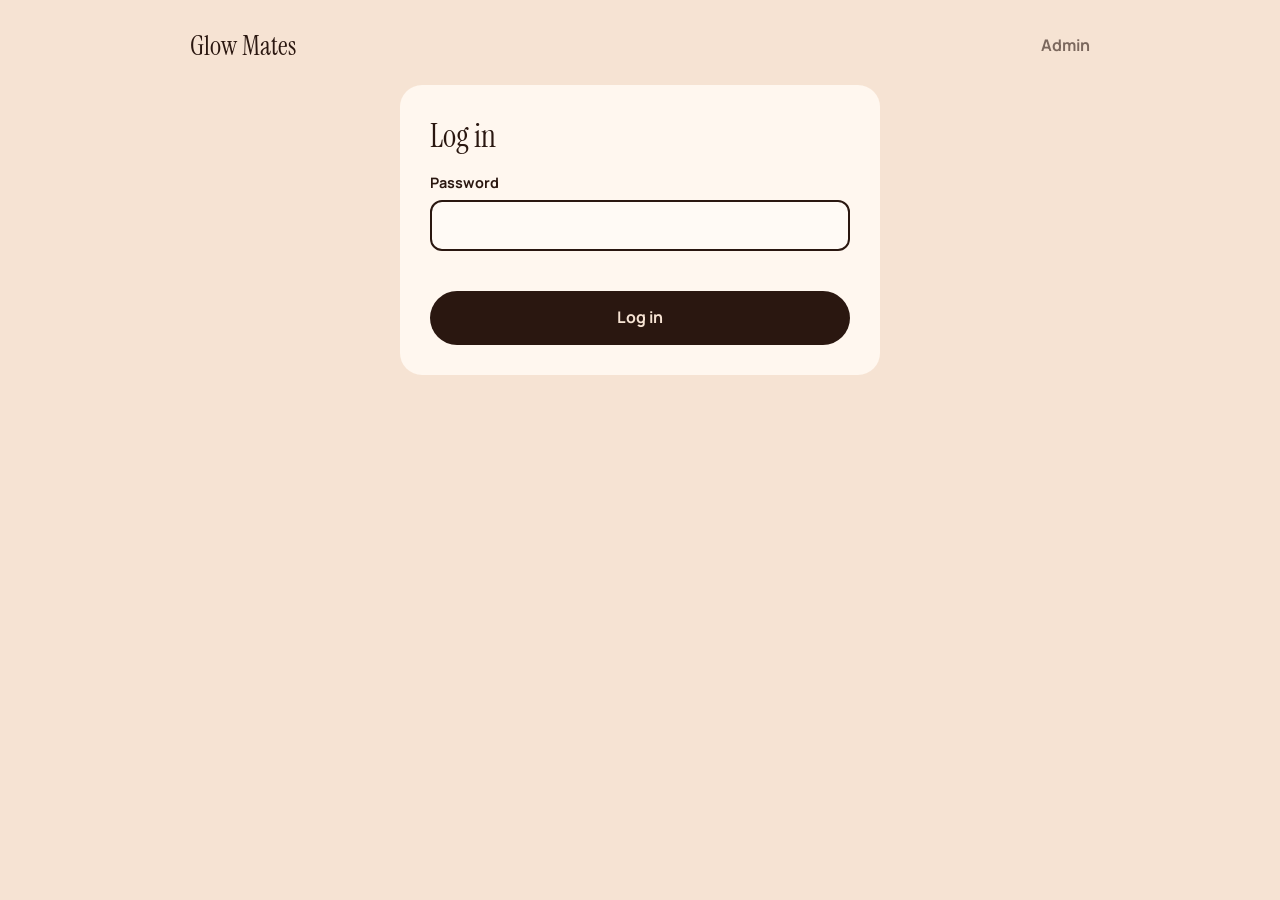
<file: admin.html>
<!doctype html>
<html lang="en" dir="ltr">
<head>
<meta charset="utf-8">
<meta name="viewport" content="width=device-width, initial-scale=1">
<meta name="robots" content="noindex, nofollow">
<title>Glow Mates — Admin</title>
<link rel="preconnect" href="https://fonts.googleapis.com">
<link rel="preconnect" href="https://fonts.gstatic.com" crossorigin>
<link href="https://fonts.googleapis.com/css2?family=Instrument+Serif:ital@0;1&family=Manrope:wght@400;500;700&display=swap" rel="stylesheet">
<link rel="stylesheet" href="style.css?v=8">
<style>
  .admin-page{min-height:100svh;padding:28px clamp(14px,4vw,40px) 60px}
  .admin-top{display:flex;justify-content:space-between;align-items:center;max-width:900px;margin:0 auto 22px}
  .admin-top a{font:400 1.7rem var(--serif);color:var(--ink);text-decoration:none}
  .admin-top span{font-weight:700;opacity:.6}
  .admin-page .card{margin:0 auto;transform:none}
  .admin-page .card h3{margin-bottom:6px}
  .stock-list{margin-bottom:22px}
  .srow{display:flex;align-items:center;gap:12px;flex-wrap:wrap;border:1.5px solid #e3cdb9;border-radius:14px;padding:12px 16px;margin-bottom:10px}
  .srow.out{border-color:#d62828}
  .srow h4{font:400 1.4rem var(--serif);margin-right:auto}
  .badge.out{background:#d62828;color:#fff}
  .srow output{font:400 1.6rem var(--serif);min-width:2ch;text-align:center}
  .srow .set{display:flex;gap:6px;align-items:center}
  .srow .set input{width:90px;margin:0;padding:6px 10px;border-width:1.5px}
  .hint{background:#f5b9b4;border-radius:10px;padding:10px 14px;font-size:.9rem;margin-bottom:12px}
</style>
</head>
<body>
<div class="admin-page">
  <div class="admin-top"><a href="/">Glow Mates</a><span>Admin</span></div>

  <div class="card" id="loginCard">
    <form id="login">
      <h3>Log in</h3>
      <label>Password<input type="password" id="pw" required autocomplete="current-password"></label>
      <p id="loginErr" class="err" role="alert"></p>
      <button class="btn wide" type="submit">Log in</button>
    </form>
  </div>

  <div class="card wide-card" id="panel" hidden>
    <div class="p-head"><h3>Stock</h3><button id="refresh" class="mini">Refresh</button><button id="logout" class="mini">Log out</button></div>
    <p id="stockHint" class="hint" hidden>Stock isn't set up yet. Run stock.sql once in the Supabase SQL Editor, then press Refresh.</p>
    <div id="stock" class="stock-list"></div>
    <div class="p-head"><h3>Orders</h3></div>
    <div id="orders"></div>
  </div>
</div>
<div class="toast" id="toast" role="status"></div>
<script src="config.js?v=8"></script>
<script src="admin.js?v=10"></script>
</body>
</html>
</file>
<file: style.css>
:root{--bg:#F6E3D3;--ink:#2a1710;--glow:#ff9a3c;--r:18px;--serif:'Instrument Serif',Georgia,serif;--sans:'Manrope',system-ui,sans-serif}
*{box-sizing:border-box;margin:0}
html{scroll-behavior:smooth}
body{background:var(--bg);color:var(--ink);font:400 16px/1.6 var(--sans);transition:background .8s ease,color .8s ease;overflow-x:hidden}
img{display:block;max-width:100%}
button{font:inherit;color:inherit;cursor:pointer}
:focus-visible{outline:3px solid var(--ink);outline-offset:3px}

.top{position:fixed;inset:0 0 auto 0;z-index:30;display:flex;justify-content:space-between;align-items:center;padding:18px clamp(16px,4vw,48px);mix-blend-mode:normal}
.logo{font:400 1.7rem var(--serif);color:var(--ink);text-decoration:none;transition:color .8s}
.cart-btn{background:var(--ink);color:var(--bg);border:0;border-radius:999px;padding:10px 20px;font-weight:700;transition:background .8s,color .8s,transform .2s}
.cart-btn:active{transform:scale(.94)}
.cart-btn #cartCount{display:inline-grid;place-items:center;min-width:22px;height:22px;margin-inline-start:6px;border-radius:50%;background:var(--bg);color:var(--ink);font-size:.8rem}
.cart-btn.bump{animation:bump .5s}
@keyframes bump{40%{transform:scale(1.18)}}

.sec{min-height:100svh;padding:110px clamp(20px,6vw,90px) 70px}
.btn{display:inline-block;background:var(--ink);color:var(--bg);border:0;border-radius:999px;padding:14px 30px;font-weight:700;text-decoration:none;transition:transform .2s,background .8s,color .8s}
.btn:hover{transform:translateY(-2px)}
.btn.wide{width:100%}
.btn.ghost{background:transparent;color:var(--ink);border:2px solid currentColor}

/* hero */
.hero{display:grid;grid-template-columns:1.1fr .9fr;gap:clamp(20px,4vw,60px);align-items:center}
.hero h1{font:400 clamp(4.5rem,15vw,13rem)/.82 var(--serif);letter-spacing:-.03em}
.hero .line{display:block;overflow:hidden;padding-bottom:.08em}
.hero .w{display:block;transform:translateY(110%);animation:rise 1.2s cubic-bezier(.2,.8,.2,1) .2s forwards}
.hero .w.d2{animation-delay:.45s;font-style:italic;padding-left:.4em}
@keyframes rise{to{transform:none}}
.tag{margin:28px 0 28px;max-width:30ch;font-size:1.2rem;opacity:0;animation:fade 1s ease 1.2s forwards}
.hero .btn{opacity:0;animation:fade 1s ease 1.4s forwards}
@keyframes fade{to{opacity:1}}
.hero-img{position:relative;justify-self:center;width:min(100%,460px)}
.arch{border-radius:999px 999px 24px 24px;overflow:hidden;aspect-ratio:3/4;box-shadow:0 40px 80px -30px rgba(80,30,10,.5);clip-path:inset(100% 0 0 0 round 999px 999px 24px 24px);animation:reveal 1.4s cubic-bezier(.2,.8,.2,1) .3s forwards}
@keyframes reveal{to{clip-path:inset(0 0 0 0 round 999px 999px 24px 24px)}}
.arch img{width:100%;height:112%;object-fit:cover;will-change:transform}
.flame{position:absolute;right:-14px;top:12%;width:26px;height:46px;border-radius:50% 50% 50% 50%/65% 65% 35% 35%;background:radial-gradient(circle at 50% 70%,#fff6c2,#ffb347 55%,#ff6a1f);filter:blur(.4px) drop-shadow(0 0 22px #ff9a3c);animation:flick 1.6s ease-in-out infinite,fade 1s 1.6s backwards;transform-origin:50% 100%}
@keyframes flick{0%,100%{transform:scale(1,1) rotate(-2deg)}30%{transform:scale(.92,1.08) rotate(3deg)}60%{transform:scale(1.05,.95) rotate(-3deg)}}

.marquee{overflow:hidden;border-block:2px solid currentColor;padding:14px 0;font:italic 2.2rem var(--serif);white-space:nowrap}
.track{display:inline-block;animation:slide 28s linear infinite}
.track span{margin-right:3rem}
.track span:nth-child(3n+2){font-style:normal}
@keyframes slide{to{transform:translateX(-50%)}}

/* products */
.product{display:grid;grid-template-columns:1fr 1fr;gap:clamp(24px,6vw,90px);align-items:center}
.product.flip .p-img{order:2}
.p-img{position:relative;border-radius:var(--r);overflow:hidden;aspect-ratio:3/4;max-height:80svh;justify-self:center;width:100%;max-width:520px;box-shadow:0 30px 70px -30px rgba(60,20,5,.55);transform:perspective(900px) rotateY(var(--ry,0deg)) rotateX(var(--rx,0deg));transition:transform .25s ease-out}
.p-img img{width:100%;height:100%;object-fit:cover;transform:scale(1.15);transition:transform 1.6s cubic-bezier(.2,.8,.2,1)}
.p-img.in img{transform:scale(1)}
.grain{position:absolute;pointer-events:none;border-radius:50%;filter:blur(30px);opacity:.5;mix-blend-mode:soft-light;width:60%;aspect-ratio:1;background:#fff;inset:auto auto -20% -10%;animation:drift 9s ease-in-out infinite alternate}
.g2{background:#ffd27a}.g3{background:#ffe0e8}
@keyframes drift{to{transform:translate(40%,-30%)}}
.scent{font-weight:700;font-size:.95rem;opacity:.75}
.product h2,.how h2{font:400 clamp(3.2rem,8vw,7rem)/.9 var(--serif);letter-spacing:-.02em;margin:10px 0 18px}
.split .ch{display:inline-block;transform:translateY(60%) rotate(6deg);opacity:0;transition:transform .8s cubic-bezier(.2,.8,.2,1),opacity .6s;transition-delay:calc(var(--i)*35ms)}
.split.in .ch{transform:none;opacity:1}
.blurb{max-width:42ch;font-size:1.1rem}
.made{list-style:none;padding:0;display:flex;flex-wrap:wrap;gap:8px;margin:20px 0}
.made li{border:1.5px solid currentColor;border-radius:999px;padding:4px 14px;font-size:.88rem}
.buy{display:flex;align-items:center;gap:24px;margin:8px 0 14px}
.price{font:400 2.4rem var(--serif)}
.qty{display:flex;align-items:center;border:2px solid currentColor;border-radius:999px}
.qty button{background:none;border:0;width:42px;height:42px;font-size:1.3rem}
.qty output{min-width:30px;text-align:center;font-weight:700}
.note-l{display:block;font-weight:700;font-size:.9rem;margin-bottom:16px;max-width:460px}
textarea,input:not([type=file]){display:block;width:100%;margin-top:6px;padding:12px 14px;border-radius:12px;border:2px solid currentColor;background:rgba(255,255,255,.35);color:inherit;font:inherit}
textarea{resize:vertical}

.how{display:flex;flex-direction:column;justify-content:center}
.how ol{list-style:none;padding:0;display:grid;gap:14px;max-width:560px;font-size:1.25rem}
.how li b{font:italic 400 1.9rem var(--serif);margin-inline-end:8px}
.pay-line{margin:30px 0;opacity:.8}
.flat{border-radius:var(--r);max-width:620px;width:100%;margin-top:10px}

.foot{display:flex;justify-content:space-between;align-items:center;gap:12px;padding:26px clamp(20px,6vw,90px);background:#2a1710;color:#F6E3D3;font-size:.9rem}
.admin-btn{background:none;border:1px solid rgba(246,227,211,.35);color:#F6E3D3;opacity:.55;border-radius:8px;padding:4px 12px;font-size:.78rem}
.admin-btn:hover{opacity:1}

/* drawer */
.scrim{position:fixed;inset:0;background:rgba(20,8,4,.55);opacity:0;pointer-events:none;transition:opacity .35s;z-index:40}
.scrim.on{opacity:1;pointer-events:auto}
.drawer{position:fixed;top:0;right:0;height:100%;width:min(440px,100%);background:#fff7ef;color:#2a1710;z-index:50;display:flex;flex-direction:column;transform:translateX(105%);transition:transform .5s cubic-bezier(.2,.8,.2,1)}
.drawer.on{transform:none}
.d-head{display:flex;justify-content:space-between;align-items:center;padding:22px 24px;border-bottom:1px solid #ecd9c8}
.d-head h3,.card h3{font:400 2rem var(--serif)}
.x{background:none;border:0;font-size:2rem;line-height:1;color:inherit}
.lines{flex:1;overflow:auto;padding:12px 24px}
.empty{padding:40px 0;text-align:center;opacity:.7}
.line-item{padding:16px 0;border-bottom:1px solid #ecd9c8;display:grid;grid-template-columns:64px 1fr auto;gap:14px;animation:in .4s ease}
@keyframes in{from{opacity:0;transform:translateX(20px)}}
.line-item img{width:64px;height:80px;object-fit:cover;border-radius:10px}
.line-item h4{font:400 1.4rem var(--serif)}
.line-item .qty{transform:scale(.8);transform-origin:left;margin:2px 0}
.line-item textarea{font-size:.85rem;padding:6px 10px;border-width:1px}
.line-item .rm{background:none;border:0;opacity:.6;font-size:.8rem;text-decoration:underline}
.d-foot{padding:20px 24px;border-top:1px solid #ecd9c8}
.row{display:flex;justify-content:space-between;font-size:1.2rem;margin-bottom:14px}

/* modals */
.modal{position:fixed;inset:0;z-index:60;display:grid;place-items:center;padding:16px;background:rgba(20,8,4,.6);opacity:0;pointer-events:none;transition:opacity .3s}
.modal.on{opacity:1;pointer-events:auto}
.card{position:relative;background:#fff7ef;color:#2a1710;border-radius:22px;padding:30px;width:min(480px,100%);max-height:92svh;overflow:auto;transform:translateY(24px) scale(.97);transition:transform .45s cubic-bezier(.2,.8,.2,1)}
.modal.on .card{transform:none}
.wide-card{width:min(900px,100%)}
.card .x{position:absolute;right:16px;top:12px}
.card label{display:block;font-weight:700;font-size:.9rem;margin:14px 0}
.card .btn{margin-top:6px}
.steps{display:flex;gap:10px;margin-bottom:14px;font-weight:700;font-size:.85rem}
.steps span{padding:4px 14px;border-radius:999px;border:1.5px solid #d9bfa8;opacity:.6}
.steps span.on{background:#2a1710;color:#fff7ef;opacity:1}
.pay-sum{background:#f6e3d3;border-radius:14px;padding:14px 16px;margin:12px 0;font-size:.92rem}
.pay-sum div{display:flex;justify-content:space-between;gap:12px;padding:3px 0}
.pay-sum small{display:block;opacity:.7}
.insta{background:#2a1710;color:#fff7ef;border-radius:14px;padding:16px;margin:12px 0}
.insta p{margin-bottom:8px}
.insta b{font:400 1.8rem var(--serif)}
.insta-row{display:flex;gap:10px;align-items:center;justify-content:space-between}
.insta code{font-size:1.1rem;word-break:break-all}
.mini{background:#f6e3d3;color:#2a1710;border:0;border-radius:8px;padding:6px 14px;font-weight:700;font-size:.82rem}
.file input{border:2px dashed #b99a82;background:#fff;padding:18px}
.shot-prev{max-height:200px;border-radius:12px;margin:8px auto}
.err{color:#b3261e;font-weight:700;min-height:1.4em;font-size:.9rem}
.two{display:grid;grid-template-columns:1fr 2fr;gap:10px}
.done{text-align:center;padding:10px 0}
.check{width:72px;height:72px;border-radius:50%;background:#2a1710;color:#fff7ef;display:grid;place-items:center;font-size:2.2rem;margin:0 auto 14px;animation:pop .6s cubic-bezier(.2,1.6,.4,1)}
@keyframes pop{from{transform:scale(0)}}
.done p{margin:10px 0 20px}

/* admin */
.p-head{display:flex;align-items:center;gap:10px;margin-bottom:14px}
.p-head h3{margin-right:auto}
.order{border:1.5px solid #e3cdb9;border-radius:14px;padding:16px;margin-bottom:14px;display:grid;grid-template-columns:1fr 150px;gap:16px}
.order h4{font:400 1.4rem var(--serif)}
.order .meta{font-size:.88rem;opacity:.8;margin:2px 0 8px}
.order ul{padding-left:18px;font-size:.92rem}
.order .note{font-style:italic;opacity:.8}
.order img{width:150px;height:200px;object-fit:cover;border-radius:10px;cursor:zoom-in}
.order .acts{grid-column:1/-1;display:flex;gap:8px;flex-wrap:wrap;align-items:center}
.badge{font-size:.75rem;font-weight:700;border-radius:999px;padding:3px 12px;background:#eee}
.badge.pending{background:#ffe3a3}.badge.confirmed{background:#bfe8c4}.badge.rejected{background:#f5b9b4}.badge.delivered{background:#b9d6f5}
.toast{position:fixed;left:50%;bottom:26px;transform:translate(-50%,120px);background:#2a1710;color:#fff7ef;padding:12px 22px;border-radius:999px;z-index:90;transition:transform .4s cubic-bezier(.2,.8,.2,1);font-weight:700}
.toast.on{transform:translate(-50%,0)}
.fly{position:fixed;z-index:80;width:22px;height:22px;border-radius:50%;background:radial-gradient(circle,#fff6c2,#ff9a3c);box-shadow:0 0 20px #ff9a3c;pointer-events:none}

@media (max-width:820px){
  .hero,.product{grid-template-columns:1fr}
  .product.flip .p-img{order:0}
  .sec{padding-top:90px}
  .hero-img{width:min(80%,360px)}
  .order{grid-template-columns:1fr}
  .order img{width:100%;height:auto;max-height:260px}
}
@media (prefers-reduced-motion:reduce){
  *,*::before,*::after{animation-duration:.01ms!important;animation-iteration-count:1!important;transition-duration:.01ms!important}
  .hero .w,.tag,.hero .btn{transform:none;opacity:1}
  .arch{clip-path:none}
}

/* ---- extras ---- */
.progress{position:fixed;top:0;left:0;height:3px;width:100%;background:var(--ink);transform:scaleX(0);transform-origin:0 50%;z-index:70;transition:background .8s}
.cursor{position:fixed;left:0;top:0;width:260px;height:260px;margin:-130px 0 0 -130px;border-radius:50%;background:radial-gradient(circle,rgba(255,170,70,.35),rgba(255,170,70,0) 65%);pointer-events:none;z-index:20;mix-blend-mode:soft-light;opacity:0;transition:opacity .4s}
.cursor.on{opacity:1}
@media (pointer:coarse){.cursor{display:none}}
.embers{position:absolute;inset:0;width:100%;height:100%;pointer-events:none;z-index:0}
.hero{position:relative}
.hero-words,.hero-img{position:relative;z-index:1}
.btn,.cart-btn{will-change:transform}

.light{display:grid;grid-template-columns:1fr 1fr;gap:clamp(24px,6vw,90px);align-items:center}
.l-text h2{font:400 clamp(3.2rem,8vw,7rem)/.9 var(--serif);margin:0 0 18px}
.lstate{font:italic 2rem var(--serif);margin:22px 0 10px}
.meltbar{height:8px;border-radius:99px;background:rgba(246,227,211,.15);overflow:hidden;max-width:360px}
.meltbar i{display:block;height:100%;width:0;background:linear-gradient(90deg,#ffb347,#ff6a1f);transition:width .3s linear}
.jar{position:relative;justify-self:center;width:220px;height:300px;background:none;border:0;padding:0;margin-top:90px}
.glass{position:absolute;bottom:0;left:0;right:0;height:210px;border:3px solid rgba(246,227,211,.55);border-radius:10px 10px 28px 28px;background:linear-gradient(100deg,rgba(255,255,255,.12),rgba(255,255,255,.02) 40%,rgba(255,255,255,.1));overflow:hidden}
.wax{position:absolute;inset:auto 0 0 0;height:78%;background:linear-gradient(#f4e2c4,#e6c996)}
.pool{position:absolute;top:0;left:0;right:0;height:0;background:linear-gradient(#ffcf7a,#e9a548);transition:height 10s linear;box-shadow:inset 0 6px 14px rgba(255,255,255,.4)}
.jar.lit .pool{height:46%}
.wick{position:absolute;left:50%;bottom:196px;width:4px;height:34px;margin-left:-2px;background:#2a1710;border-radius:2px;z-index:2}
.flame2{position:absolute;left:50%;bottom:222px;width:34px;height:70px;margin-left:-17px;border-radius:50% 50% 50% 50%/65% 65% 35% 35%;background:radial-gradient(circle at 50% 72%,#fff8cf,#ffb347 55%,#ff6a1f);filter:drop-shadow(0 0 28px #ff9a3c);transform-origin:50% 100%;transform:scale(0);transition:transform .5s cubic-bezier(.2,1.6,.4,1);z-index:3}
.jar.lit .flame2{transform:scale(1);animation:flick 1.4s ease-in-out infinite .5s}
.glowhalo{position:absolute;left:50%;bottom:150px;width:520px;height:520px;margin-left:-260px;border-radius:50%;background:radial-gradient(circle,rgba(255,150,60,.5),rgba(255,150,60,0) 62%);opacity:0;transition:opacity 1s;pointer-events:none}
.jar.lit .glowhalo{opacity:1}
.drip{position:absolute;top:0;width:8px;height:0;border-radius:0 0 8px 8px;background:#ffcf7a;opacity:0}
.d1{left:22%}.d2{left:58%}.d3{left:80%}
.jar.lit .drip{opacity:1;animation:drip 3.4s ease-in infinite}
.jar.lit .d2{animation-delay:1.1s}.jar.lit .d3{animation-delay:2.2s}
@keyframes drip{0%{height:0;transform:translateY(0)}40%{height:26px}100%{height:26px;transform:translateY(120px);opacity:0}}
.jar:focus-visible{outline-offset:12px}
@media (max-width:820px){.light{grid-template-columns:1fr}}

/* ---- language picker + Arabic / RTL ---- */
.top-r{display:flex;gap:10px;align-items:center}
.lang-btn{background:transparent;color:var(--ink);border:2px solid var(--ink);border-radius:999px;padding:8px 16px;font-weight:700;font-family:'Cairo',var(--sans);transition:color .8s,border-color .8s,transform .2s}
.lang-btn:active{transform:scale(.94)}
#langPick{z-index:95}
#langPick .card{text-align:center}
#langPick h3{font:400 1.8rem var(--serif)}
#langPick p{margin-top:4px;opacity:.7}
.lang-opts{display:grid;gap:12px;margin-top:20px}
.lang-opts .btn{font-size:1.15rem;margin:0}
.lang-opts [data-lang=ar]{font-family:'Cairo',var(--sans)}
.marquee{direction:ltr}
.insta code{direction:ltr}
html[lang=ar]{--serif:'Cairo',Georgia,serif;--sans:'Cairo',system-ui,sans-serif}
html[lang=ar] body{line-height:1.75}
html[lang=ar] *{font-style:normal}
html[lang=ar] .logo,html[lang=ar] .hero h1{font-family:'Instrument Serif',Georgia,serif}
html[lang=ar] .hero .w.d2{font-style:italic;padding-left:0;padding-right:.4em}
html[lang=ar] .product h2,html[lang=ar] .how h2,html[lang=ar] .l-text h2{font-size:clamp(2.6rem,6.5vw,5rem);line-height:1.3;letter-spacing:0}
html[lang=ar] .tag{max-width:34ch}
html[dir=rtl] .drawer{right:auto;left:0;transform:translateX(-105%)}
html[dir=rtl] .drawer.on{transform:none}
html[dir=rtl] .modal:not(#admin) .card .x{right:auto;left:16px}
html[dir=rtl] .line-item .qty{transform-origin:right}
html[dir=rtl] input[type=tel]{direction:ltr;text-align:right}

.sound-btn{padding:8px 12px;line-height:1.4}
.sound-btn.pulse{animation:ping 2s ease-in-out infinite}
@keyframes ping{50%{box-shadow:0 0 0 8px rgba(255,154,60,.35)}}

/* ---- shop grid + quick view ---- */
.shop{padding-top:100px}
.shop-in{max-width:1200px;margin:0 auto}
.shop h2{font:400 clamp(3.2rem,8vw,7rem)/.9 var(--serif);letter-spacing:-.02em;margin:0 0 36px}
.grid{display:grid;grid-template-columns:repeat(3,1fr);gap:clamp(18px,3vw,44px)}
.pcard{cursor:pointer}
.pcard .p-img{max-width:none;max-height:none;aspect-ratio:3/4;border-radius:14px;background:rgba(255,255,255,.35);box-shadow:0 24px 50px -28px rgba(60,20,5,.5)}
.pcard .p-img img{transition:transform .9s cubic-bezier(.2,.8,.2,1)}
.pcard:hover .p-img.in img{transform:scale(1.05)}
.acts-ov{position:absolute;left:50%;bottom:14px;transform:translateX(-50%);display:flex;gap:8px;z-index:2}
.sq{width:42px;height:42px;display:grid;place-items:center;border:0;border-radius:8px;background:var(--ink);color:var(--bg);transition:transform .2s,background .8s,color .8s}
.sq:hover{transform:translateY(-2px)}
.sq svg{width:20px;height:20px}
.pinfo{padding:14px 2px 0}
.pscent{font-size:.85rem;font-weight:700;opacity:.7;line-height:1.4}
.pname{font:400 clamp(1.5rem,2.6vw,2.1rem)/1.1 var(--serif);margin:3px 0 4px}
.pcard .price{font:700 1.05rem var(--sans)}
.qv-card{width:min(900px,100%);display:grid;grid-template-columns:1fr 1fr;gap:28px;padding:26px;align-items:center}
.qv-img{border-radius:var(--r);overflow:hidden;aspect-ratio:3/4;max-height:70svh;width:100%}
.qv-img img{width:100%;height:100%;object-fit:cover}
.qv-card h2{font:400 clamp(2.4rem,5vw,3.6rem)/.95 var(--serif);letter-spacing:-.02em;margin:6px 0 12px}
html[lang=ar] .qv-card h2,html[lang=ar] .shop h2{line-height:1.3;letter-spacing:0}
html[lang=ar] .shop h2{font-size:clamp(2.6rem,6.5vw,5rem)}
@media (max-width:820px){
  .grid{grid-template-columns:repeat(2,1fr);gap:16px}
  .sq{width:38px;height:38px}
  .qv-card{grid-template-columns:1fr;gap:16px;padding:20px}
  .qv-img{max-height:38svh}
}

/* ---- reviews ---- */
.reviews{min-height:0;padding-top:30px}
.reviews h2{font:400 clamp(2.4rem,6vw,4.5rem)/1 var(--serif);letter-spacing:-.02em;margin:0 0 26px}
html[lang=ar] .reviews h2{line-height:1.3;letter-spacing:0}
.rev-box{border-radius:32px;padding:clamp(14px,3vw,34px);background:rgba(255,255,255,.4);box-shadow:0 30px 70px -40px rgba(60,20,5,.45);column-width:200px;column-gap:14px}
.rev-box img{display:block;width:100%;border-radius:14px;margin:0 0 14px;break-inside:avoid;cursor:zoom-in;transition:transform .3s}
.rev-box img:hover{transform:scale(1.02)}
#lightbox{cursor:zoom-out;z-index:65}
#lightbox img{max-width:min(94vw,900px);max-height:90svh;border-radius:14px;box-shadow:0 30px 80px rgba(0,0,0,.5)}

/* ---- coming soon ad ---- */
.ad-card{padding:0;width:min(520px,100%);background:#000;overflow:hidden;line-height:0}
.ad-card img{width:100%;height:auto;display:block}
.ad-card .x{color:#fff;background:rgba(0,0,0,.45);width:38px;height:38px;border-radius:50%;display:grid;place-items:center;font-size:1.6rem;z-index:2;top:10px;right:10px}
html[dir=rtl] .modal .ad-card .x{left:10px;right:auto}

/* hero slideshow: candles <-> lip gloss */
.arch .slides{position:relative;width:100%;height:112%}
.arch .slide{position:absolute;inset:0;width:100%;height:100%;object-fit:cover;opacity:0;transform:scale(1.06);transition:opacity 1s ease,transform 3.4s ease}
.arch .slide.on{opacity:1;transform:scale(1)}

/* teaser slide: show the whole image (no cropping) on a blurred backdrop */
.arch .slide.fit{background:#2a1710;overflow:hidden}
.arch .slide.fit img{position:absolute;inset:0;width:100%;height:100%}
.arch .slide.fit .bgimg{object-fit:cover;filter:blur(24px) brightness(.8);transform:scale(1.2)}
.arch .slide.fit .fgimg{object-fit:contain;padding:6%}

/* ---- spin the wheel + coupons ---- */
.wheel-fab{position:fixed;left:16px;bottom:16px;z-index:25;display:flex;align-items:center;gap:8px;background:#2a1710;color:#fff7ef;border:0;border-radius:999px;padding:12px 18px;font-weight:700;box-shadow:0 10px 30px -10px rgba(40,15,5,.6);transition:transform .2s}
.wheel-fab:hover{transform:translateY(-2px)}
.wheel-fab .wf-ic{font-size:1.2rem}
.wheel-fab.ready{animation:fabglow 2.4s ease-in-out infinite}
@keyframes fabglow{0%,100%{box-shadow:0 10px 30px -10px rgba(40,15,5,.6),0 0 0 0 rgba(255,154,60,.55)}50%{box-shadow:0 10px 30px -10px rgba(40,15,5,.6),0 0 0 12px rgba(255,154,60,0)}}
html[dir=rtl] .wheel-fab{left:auto;right:16px}
.wheel-card{width:min(430px,100%);text-align:center}
.wheel-card h3{font:400 2.2rem var(--serif)}
.wsub{opacity:.8;margin:2px 0 12px}
.wheel-wrap{position:relative;width:min(78vw,320px);aspect-ratio:1;margin:18px auto 14px}
#wheelSvg{width:100%;height:100%;transition:transform 5s cubic-bezier(.12,.62,.1,1);filter:drop-shadow(0 12px 18px rgba(60,20,5,.35))}
.wpointer{position:absolute;top:-10px;left:50%;transform:translateX(-50%);width:0;height:0;border-left:13px solid transparent;border-right:13px solid transparent;border-top:26px solid #2a1710;z-index:3;filter:drop-shadow(0 2px 2px rgba(0,0,0,.3))}
.wheel-hub{position:absolute;left:50%;top:50%;width:72px;height:72px;margin:-36px 0 0 -36px;border-radius:50%;border:4px solid #fff7ef;background:#2a1710;color:#fff7ef;font-weight:800;font-size:.95rem;z-index:2;transition:transform .2s}
.wheel-hub:not(:disabled):hover{transform:scale(1.07)}
.wheel-hub:disabled{opacity:.55;cursor:not-allowed}
.wphone{display:block;text-align:start;font-weight:700;font-size:.9rem;margin:8px 0}
.wwait{font-weight:700;min-height:1.4em;font-variant-numeric:tabular-nums}
.wwin{background:#f6e3d3;border-radius:16px;padding:14px 16px;margin-top:8px}
.ww-title{font:400 1.5rem var(--serif)}
.ww-code{display:flex;align-items:center;justify-content:center;gap:10px;flex-wrap:wrap;margin:10px 0 4px}
.ww-code b{font:700 1.15rem monospace;background:#2a1710;color:#fff7ef;border-radius:8px;padding:6px 12px;direction:ltr;letter-spacing:.05em}
.ww-note{font-size:.88rem;opacity:.8}
.cpn{margin-bottom:12px}
.cpn-form{display:flex;gap:8px}
.cpn-form input{margin-top:0;flex:1;padding:9px 12px;text-transform:uppercase}
.cpn-form .mini{white-space:nowrap}
.cpn-chip{display:flex;justify-content:space-between;align-items:center;background:#f6e3d3;border-radius:10px;padding:8px 12px;font-weight:700;font-size:.9rem}
.cpn-chip button{background:none;border:0;font-size:1.3rem;line-height:1}
.cpn-msg{color:#b3261e;font-size:.85rem;min-height:1.2em;margin-top:4px}
.row.sub{font-size:1rem;opacity:.85}
.free-note{background:#2a1710;color:#fff7ef;border-radius:14px;padding:16px;margin:12px 0;text-align:center;font-weight:700}
@media (prefers-reduced-motion:reduce){#wheelSvg{transition-duration:.01ms}.wheel-fab.ready{animation:none}}

/* sold out */
.so-badge{position:absolute;top:12px;inset-inline-start:12px;z-index:3;background:#d62828;color:#fff;font:800 .74rem var(--sans);letter-spacing:.07em;text-transform:uppercase;padding:7px 14px;border-radius:999px;box-shadow:0 8px 22px -6px rgba(214,40,40,.7);animation:soPulse 2.4s ease-in-out infinite}
@keyframes soPulse{50%{box-shadow:0 8px 30px -2px rgba(214,40,40,1)}}
.pcard.soldout .p-img img{filter:grayscale(.9) brightness(.8)}
.pcard.soldout .qa{opacity:.35}
.pcard.soldout .price{text-decoration:line-through;opacity:.5}
#qvAdd.so,#qvAdd:disabled{background:#d62828;color:#fff;opacity:1;cursor:not-allowed;transform:none}
</file>
